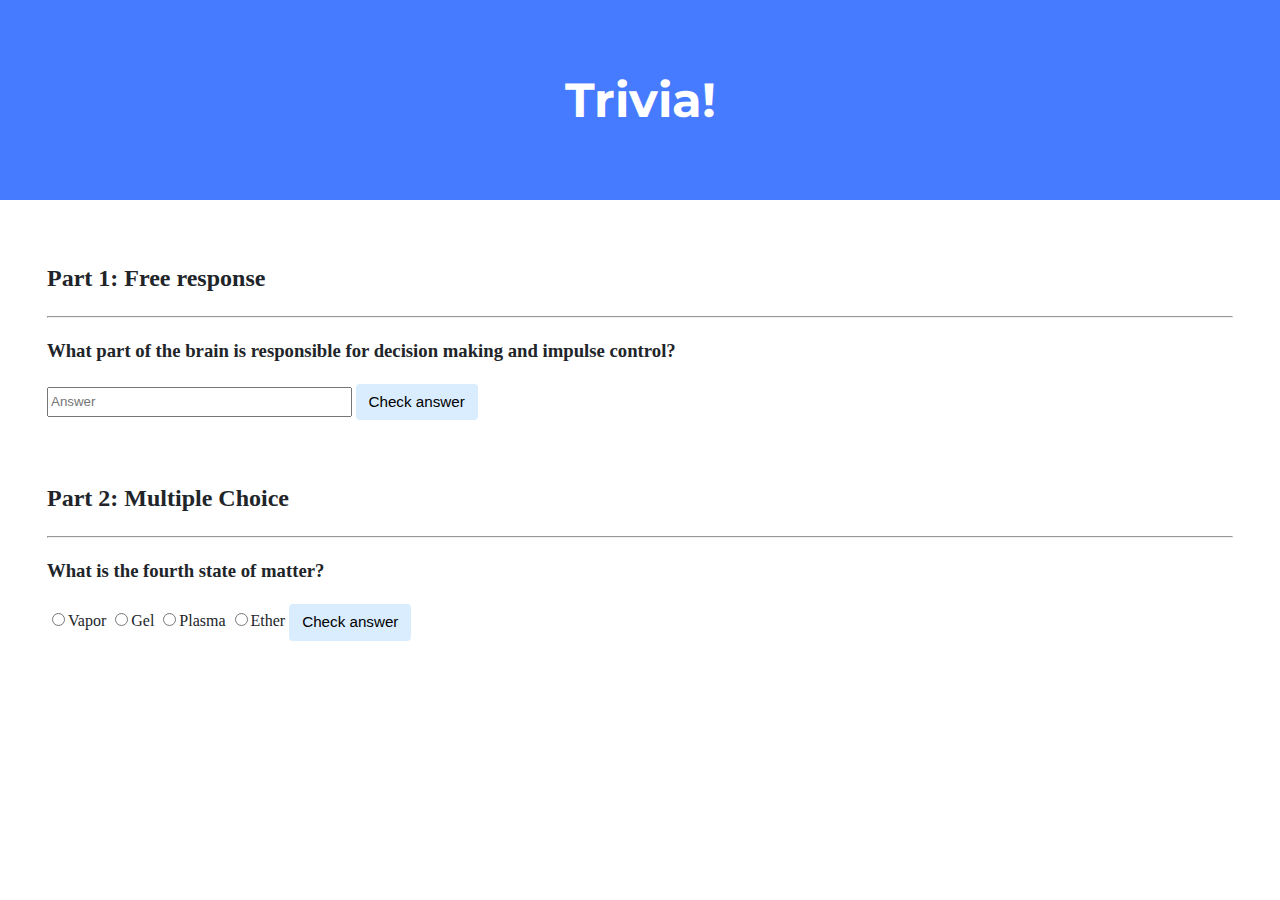
<file: pset 8/trivia/index.html>
<!DOCTYPE html>

<html lang="en">
    <head>
        <link href="https://fonts.googleapis.com/css2?family=Montserrat:wght@500&display=swap" rel="stylesheet">
        <link href="styles.css" rel="stylesheet">
        <title>Trivia!</title>
                   <!--const answer2 = document.querySelectorAll("#answer2") will give u a list of answer (all four and not one)-->
    </head>
    <body>
        <div class="header">
            <h1>Trivia!</h1>
        </div>

        <div class="container">
            <div class="section">
                <h2>Part 1: Free response</h2>
                <hr>
                 <!-- TODO: Add multiple choice question here -->
                <h3>What part of the brain is responsible for decision making and impulse control?</h3>
                    <input id= "answer1" type = text placeholder = "Answer" >
                    <button id="checkans1" type="button">Check answer</button>
                    <p id="display1"></p>
            </div>

            <div class="section">
                <h2>Part 2: Multiple Choice</h2>
                <hr>
                 <!-- TODO: Add free response question here -->
                <h3>What is the fourth state of matter?</h3>
                <label><input type="radio" name="state" value="Vapor">Vapor</label>
                <label><input type="radio" name="state" value="Gel">Gel</label>
                <label><input type="radio" name="state" value="Plasma">Plasma</label>
                <label><input type="radio" name="state" value="Ether">Ether</label>
                <button id="checkans2" type="button">Check answer</button>
                <p id="display2"></p>

            </div>
        </div>
           <script>

            document.addEventListener('DOMContentLoaded', function() {
                const trivia_answer1 = "prefrontal cortex";
                document.querySelector("#checkans1").addEventListener("click", function(event) {
                    const answer1 = document.querySelector("#answer1").value.trim().toLowerCase();

                    const display1 = document.querySelector('#display1');

                    if (!answer1) {
                        display1.textContent = "Please Select an Answer!";
                        display1.style.color = "red";
                        return;
                    }

                    if (answer1.toLowerCase() === trivia_answer1) {
                        display1.textContent = "Correct!";
                        display1.style.color = "green";
                    } else {
                        display1.textContent = "Incorrect! The correct answer is Prefrontal cortex.";
                        display1.style.color = "red";
                        return;
                    }
                 });

                 const trivia_answer2 = "Plasma";
                 document.querySelector("#checkans2").addEventListener("click", function(event) {
                 const answer2 = document.querySelector('input[name="state"]:checked');
                 const display2 = document.querySelector("#display2");

                 if (!answer2) {
                    display2.textContent = "Please Select an Answer!";
                    display2.style.color = "red";
                    return;
                 }
                 if (answer2.value === trivia_answer2) {
                    display2.textContent = "Correct!";
                    display2.style.color = "green";
                } else {
                    display2.textContent = "Incorrect Answer! The Correct Answer is Plasma.";
                    display2.style.color = "red";
                }
            });
        });
             // TODO: Add code to check answers to questions
          </script>
    </body>
</html>
</file>
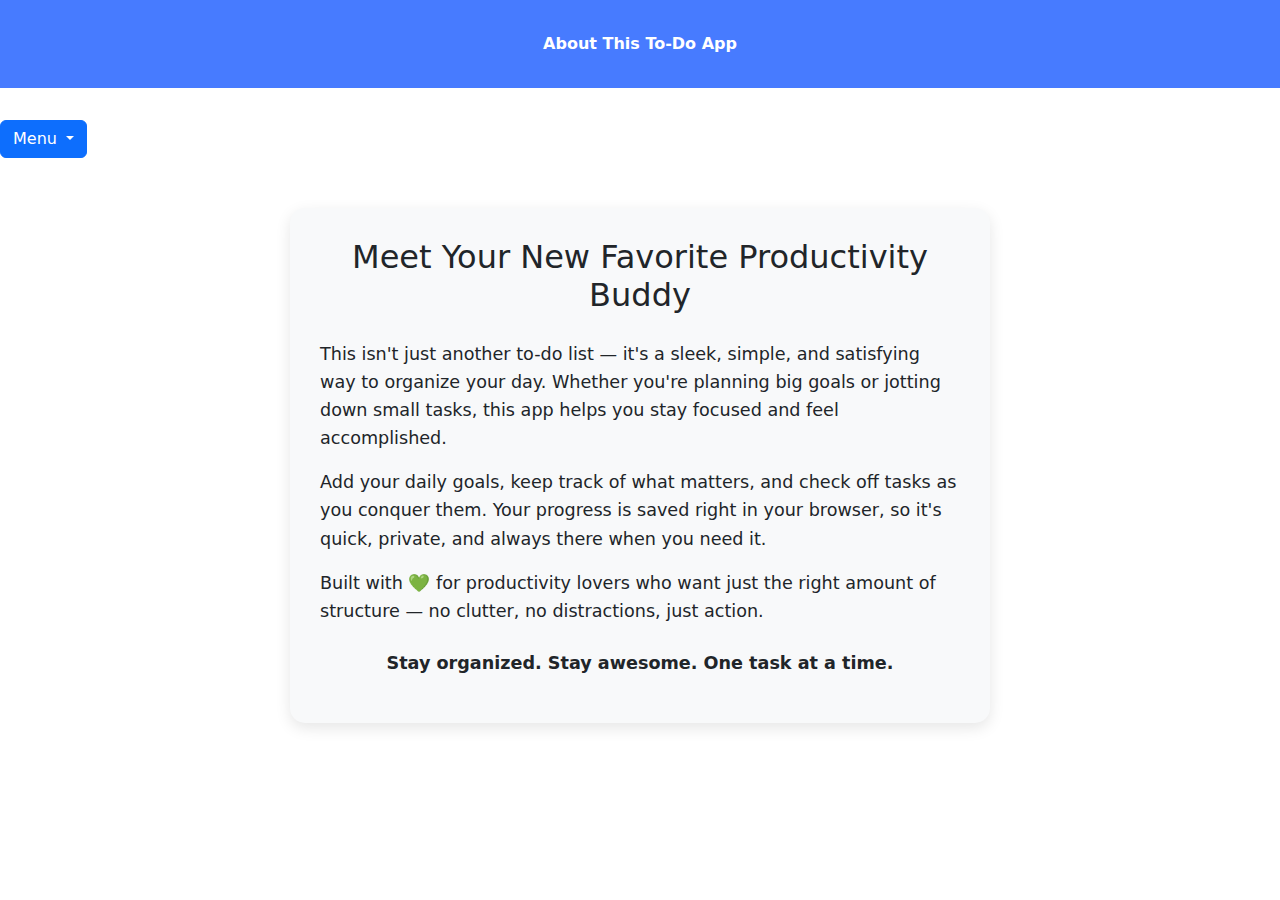
<file: pset 8/homepage/about.html>
<!DOCTYPE html>
<html lang="en">
<head>
    <link href="https://cdn.jsdelivr.net/npm/bootstrap@5.3.3/dist/css/bootstrap.min.css" rel="stylesheet" crossorigin="anonymous">
    <script src="https://cdn.jsdelivr.net/npm/bootstrap@5.3.3/dist/js/bootstrap.bundle.min.js" crossorigin="anonymous"></script>
    <link href="styles.css" rel="stylesheet">
    <title>About</title>
    <style>
        .about-container {
            max-width: 700px;
            margin: 50px auto;
            padding: 30px;
            background-color: #f8f9fa;
            border-radius: 15px;
            box-shadow: 0 5px 15px rgba(0,0,0,0.1);
            
        }
        h2 {
            text-align: center;
            margin-bottom: 25px;
        }
        p {
            font-size: 1.1rem;
            line-height: 1.6;
        }
    </style>
</head>
<body>
    <header class="header text-center">About This To-Do App</header>

    <!-- Dropdown Menu -->
    <div>
        <button class="btn btn-primary dropdown-toggle" type="button" data-bs-toggle="dropdown">
            Menu
        </button>
        <ul class="dropdown-menu">
            <li><a class="dropdown-item" href="index.html">Things to do</a></li>
            <li><a class="dropdown-item" href="completed.html">Tasks completed</a></li>
            <li><a class="dropdown-item" href="add.html">Add new task</a></li>
            <li><a class="dropdown-item" href="about.html">About</a></li>
        </ul>
    </div>

    <!-- About Section -->
    <div class="about-container">
        <h2>Meet Your New Favorite Productivity Buddy</h2>
        <p>
            This isn't just another to-do list — it's a sleek, simple, and satisfying way to organize your day.
            Whether you're planning big goals or jotting down small tasks, this app helps you stay focused and feel accomplished.
        </p>
        <p>
            Add your daily goals, keep track of what matters, and check off tasks as you conquer them. Your progress is saved right in your browser, so it's quick, private, and always there when you need it.
        </p>
        <p>
            Built with 💚 for productivity lovers who want just the right amount of structure — no clutter, no distractions, just action.
        </p>
        <p class="text-center mt-4"><strong>Stay organized. Stay awesome. One task at a time.</strong></p>
    </div>
</body>
</html>
</file>
<file: pset 8/trivia/styles.css>
body {
    background-color: #fff;
    color: #212529;
    font-size: 1rem;
    font-weight: 400;
    line-height: 1.5;
    margin: 0;
    text-align: left;
}

.container {
    margin-left: auto;
    margin-right: auto;
    padding-left: 15px;
    padding-right: 15px;
}

.header {
    background-color: #477bff;
    color: #fff;
    margin-bottom: 2rem;
    padding: 2rem 1rem;
    text-align: center;
}

.section {
    padding: 0.5rem 2rem 1rem 2rem;
}

.section:hover {
    background-color: #f5f5f5;
    transition: color 2s ease-in-out, background-color 0.15s ease-in-out;
}

h1 {
    font-family: 'Montserrat', sans-serif;
    font-size: 48px;
}

button, input[type="submit"] {
    background-color: #d9edff;
    border: 1px solid transparent;
    border-radius: 0.25rem;
    font-size: 0.95rem;
    font-weight: 400;
    line-height: 1.5;
    padding: 0.375rem 0.75rem;
    text-align: center;
    transition: color 0.15s ease-in-out, background-color 0.15s ease-in-out, border-color 0.15s ease-in-out, box-shadow 0.15s ease-in-out;
    vertical-align: middle;
}


input[type="text"] {
    line-height: 1.8;
    width: 25%;
}

input[type="text"]:hover {
    background-color: #f5f5f5;
    transition: color 2s ease-in-out, background-color 0.15s ease-in-out;
}
</file>
<file: pset 8/homepage/styles.css>
.header {
    background-color: #477bff;
    color: #fff;
    margin-bottom: 2rem;
    padding: 2rem 1rem;
    text-align: center;
    font-weight: bold;
}

.task-message {
    background-color: white;
    color: black;
    padding: 1rem 1rem;
    text-align: left-align;
    font-weight: italic;
}

.tasks {
    font-weight: italic;
}
</file>
